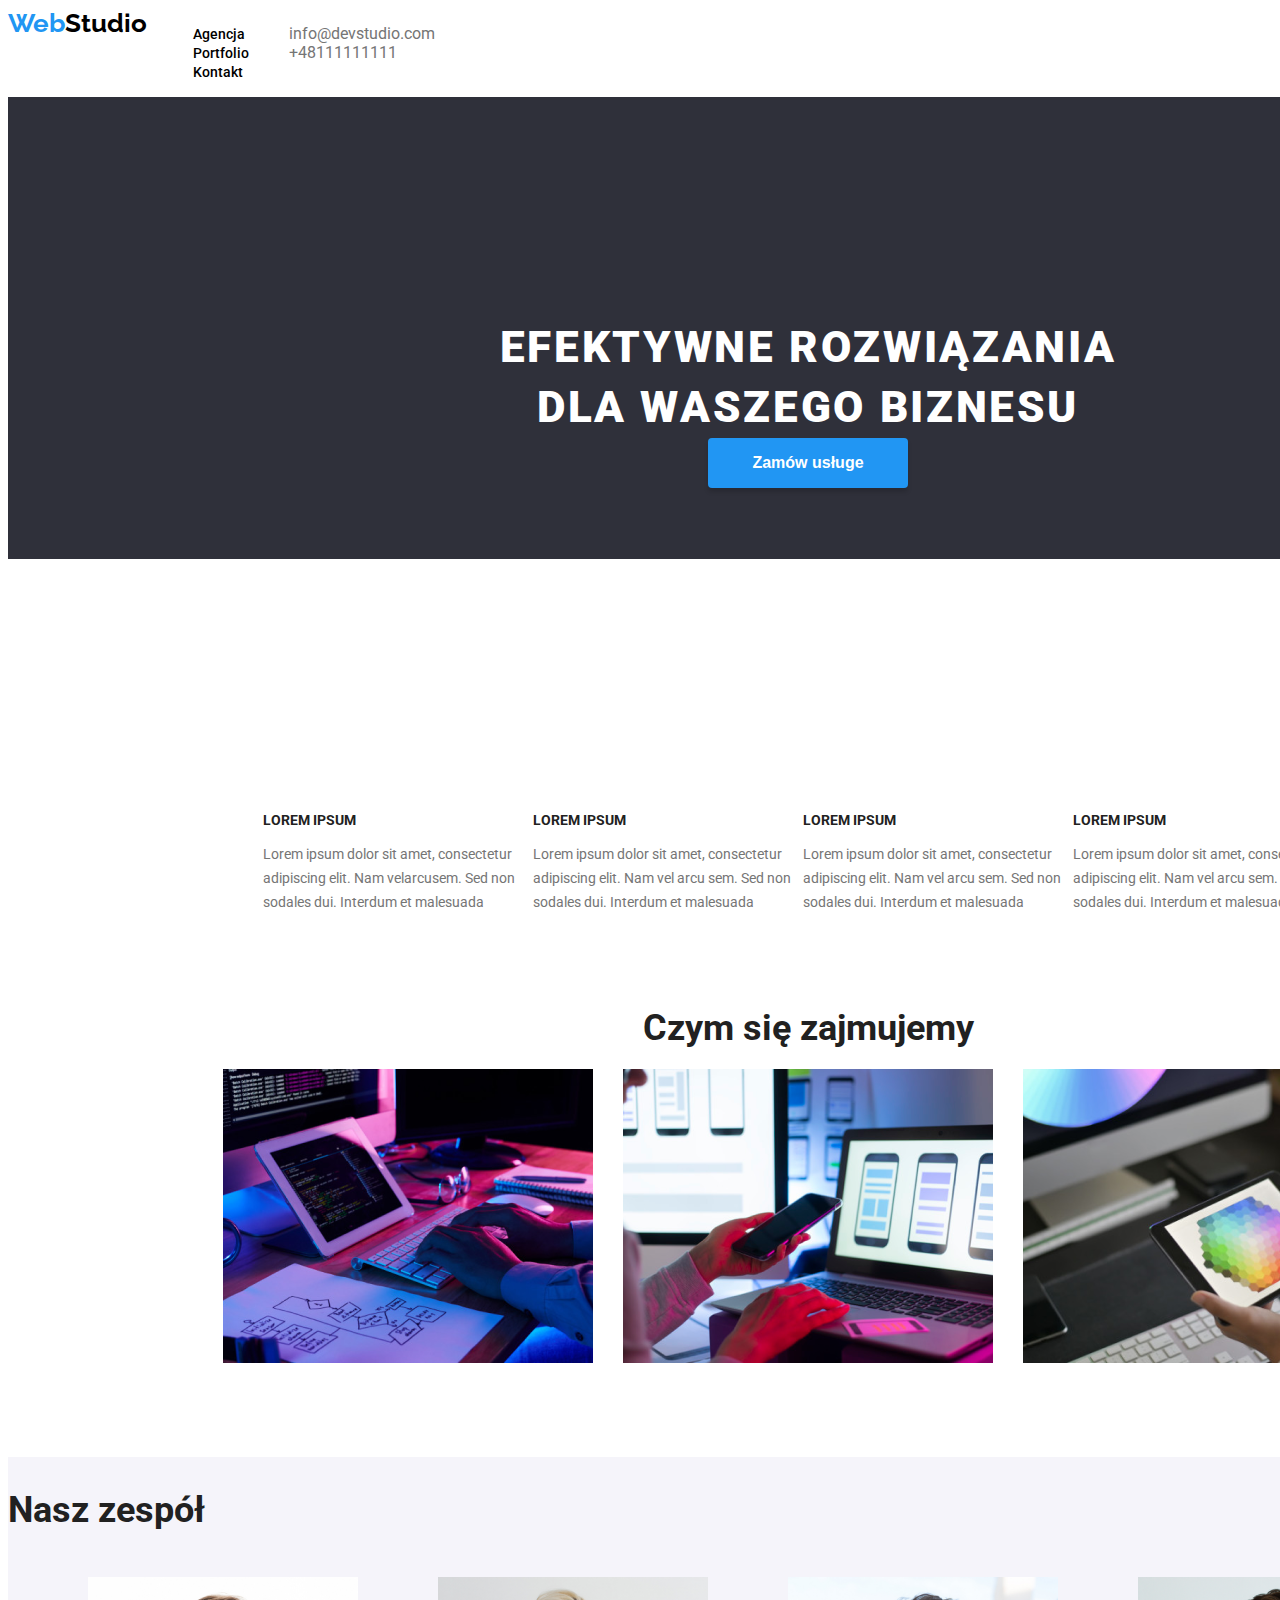
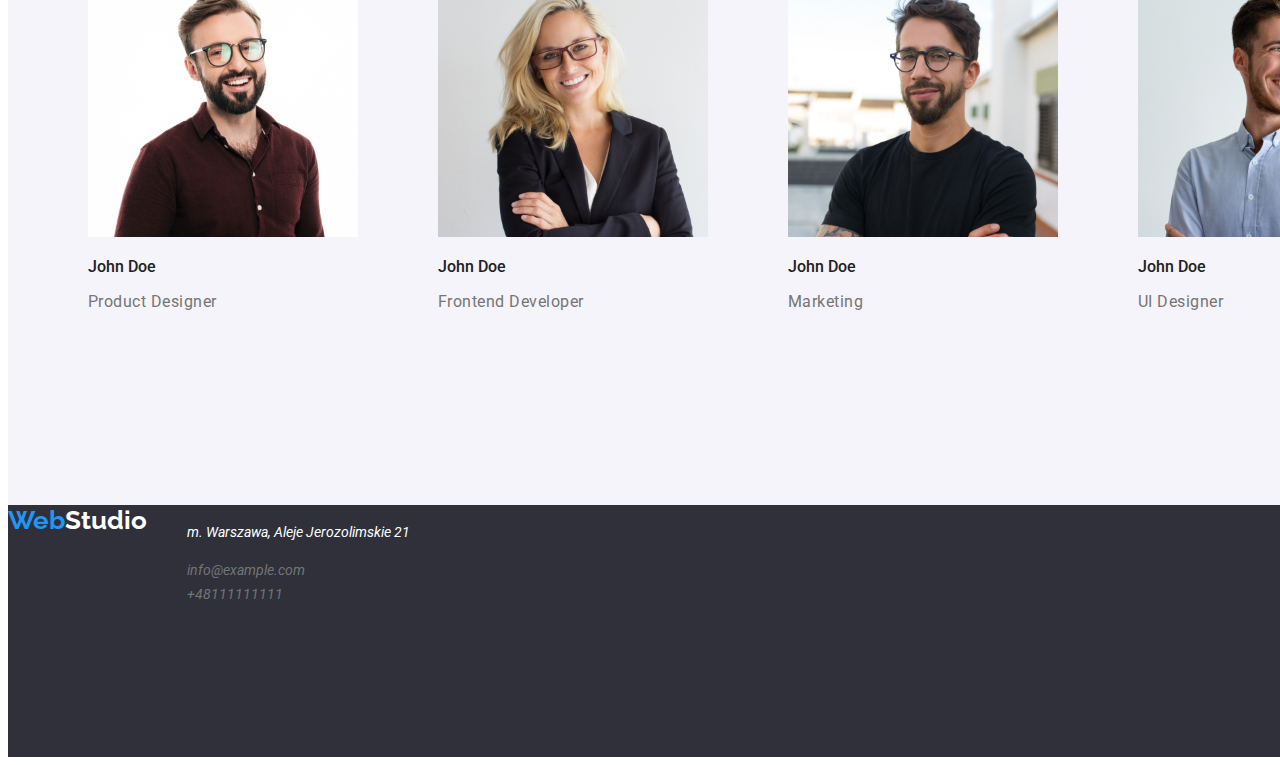
<file: index.html>
<!DOCTYPE html>
<html lang="en">
  <head>
    <meta charset="UTF-8" />
    <meta http-equiv="X-UA-Compatible" content="IE=edge" />
    <meta name="viewport" content="width=device-width, initial-scale=1.0" />
    <title>Document</title>
    <link rel="stylesheet" href="style.css" />
    <link
      href="https://fonts.googleapis.com/css2?family=Raleway:wght@700&family=Roboto:wght@400;500;700;900&display=swap"
      rel="stylesheet"
    />
  </head>
  <body>
    <header class="mainpages">
      <a href="index.html" class="text-webstudio"> <span> Web</span>Studio</a>
      <nav>
        <ul class="list-menu">
          <li>
            <a href="/agencja.html" class="text-list">Agencja</a>
          </li>
          <li>
            <a href="./portfolio.html" class="text-list">Portfolio</a>
          </li>
          <li>
            <a href="./kontakt.html" class="text-list">Kontakt</a>
          </li>
        </ul>
      </nav>
      <ul class="list-menu">
        <li>
          <a href="mailto:info@devstudio.com" class="text-contact"
            >info@devstudio.com</a
          >
        </li>
        <li>
          <a href="tel:+48111111111" class="text-contact">+48111111111</a>
        </li>
      </ul>
    </header>
    <main>
      <div class="background-dark">
        <h1 class="main-title">
          EFEKTYWNE ROZWIĄZANIA <br />
          DLA WASZEGO BIZNESU
        </h1>
        <button type="button" class="button">Zamów usługe</button>
      </div>
      <ul class="strengths">
        <li>
          <p class="strengths-head">LOREM IPSUM</p>
          <p class="strengths-contents">
            Lorem ipsum dolor sit amet, consectetur adipiscing elit. Nam
            velarcusem. Sed non sodales dui. Interdum et malesuada
          </p>
        </li>
        <li>
          <p class="strengths-head">LOREM IPSUM</p>
          <p class="strengths-contents">
            Lorem ipsum dolor sit amet, consectetur adipiscing elit. Nam vel
            arcu sem. Sed non sodales dui. Interdum et malesuada
          </p>
        </li>
        <li>
          <p class="strengths-head">LOREM IPSUM</p>
          <p class="strengths-contents">
            Lorem ipsum dolor sit amet, consectetur adipiscing elit. Nam vel
            arcu sem. Sed non sodales dui. Interdum et malesuada
          </p>
        </li>
        <li>
          <p class="strengths-head">LOREM IPSUM</p>
          <p class="strengths-contents">
            Lorem ipsum dolor sit amet, consectetur adipiscing elit. Nam vel
            arcu sem. Sed non sodales dui. Interdum et malesuada
          </p>
        </li>
      </ul>
      <section>
        <h2 class="our-work">Czym się zajmujemy</h2>
        <ul class="our-images">
          <li>
            <img
              class="code-work"
              src="images/img1.png"
              alt="Code work"
              width="370"
              height="294"
            />
          </li>
          <li>
            <img
              class="apps"
              src="images/img2.png"
              alt="apps"
              width="370"
              height="294"
            />
          </li>
          <li>
            <img
              class="webside"
              src="images/img3.png"
              alt="webside "
              width="370"
              height="294"
            />
          </li>
        </ul>
      </section>
      <section>
        <div class="background-gray">
          <h2 class="our-team">Nasz zespół</h2>
          <ul class="team-list">
            <li>
              <figure>
                <img
                  src="images/img4.jpg"
                  alt="Product developer John Doe"
                  width="270"
                  height="260"
                />
                <figcaption>
                  <p class="team-name">John Doe</p>
                  <p class="team-profession">Product Designer</p>
                </figcaption>
              </figure>
            </li>
            <li>
              <figure>
                <img
                  src="images/img5.jpg"
                  alt="Product developer John Doe"
                  width="270"
                  height="260"
                />
                <figcaption>
                  <p class="team-name">John Doe</p>
                  <p class="team-profession">Frontend Developer</p>
                </figcaption>
              </figure>
            </li>
            <li>
              <figure>
                <img
                  src="images/img6.jpg"
                  alt="Product developer John Doe"
                  width="270"
                  height="260"
                />
                <figcaption>
                  <p class="team-name">John Doe</p>
                  <p class="team-profession">Marketing</p>
                </figcaption>
              </figure>
            </li>
            <li>
              <figure>
                <img
                  src="images/img7.jpg"
                  alt="Product developer John Doe"
                  width="270"
                  height="260"
                />
                <figcaption>
                  <p class="team-name">John Doe</p>
                  <p class="team-profession">UI Designer</p>
                </figcaption>
              </figure>
            </li>
          </ul>
        </div>
      </section>
      <footer>
        <div class="footer">
          <a href="index.html" class="text-webstudio2">
            <span> Web</span>Studio</a
          >

          <address>
            <ul class="adress-list">
              <li>
                <p class="address-text">m. Warszawa, Aleje Jerozolimskie 21</p>
              </li>
              <li>
                <a href="mailto:info@example.com" class="address-link"
                  >info@example.com</a
                >
              </li>
              <li>
                <a href="tel:+48111111111" class="address-link">+48111111111</a>
              </li>
            </ul>
          </address>
        </div>
      </footer>
    </main>
  </body>
</html>
</file>
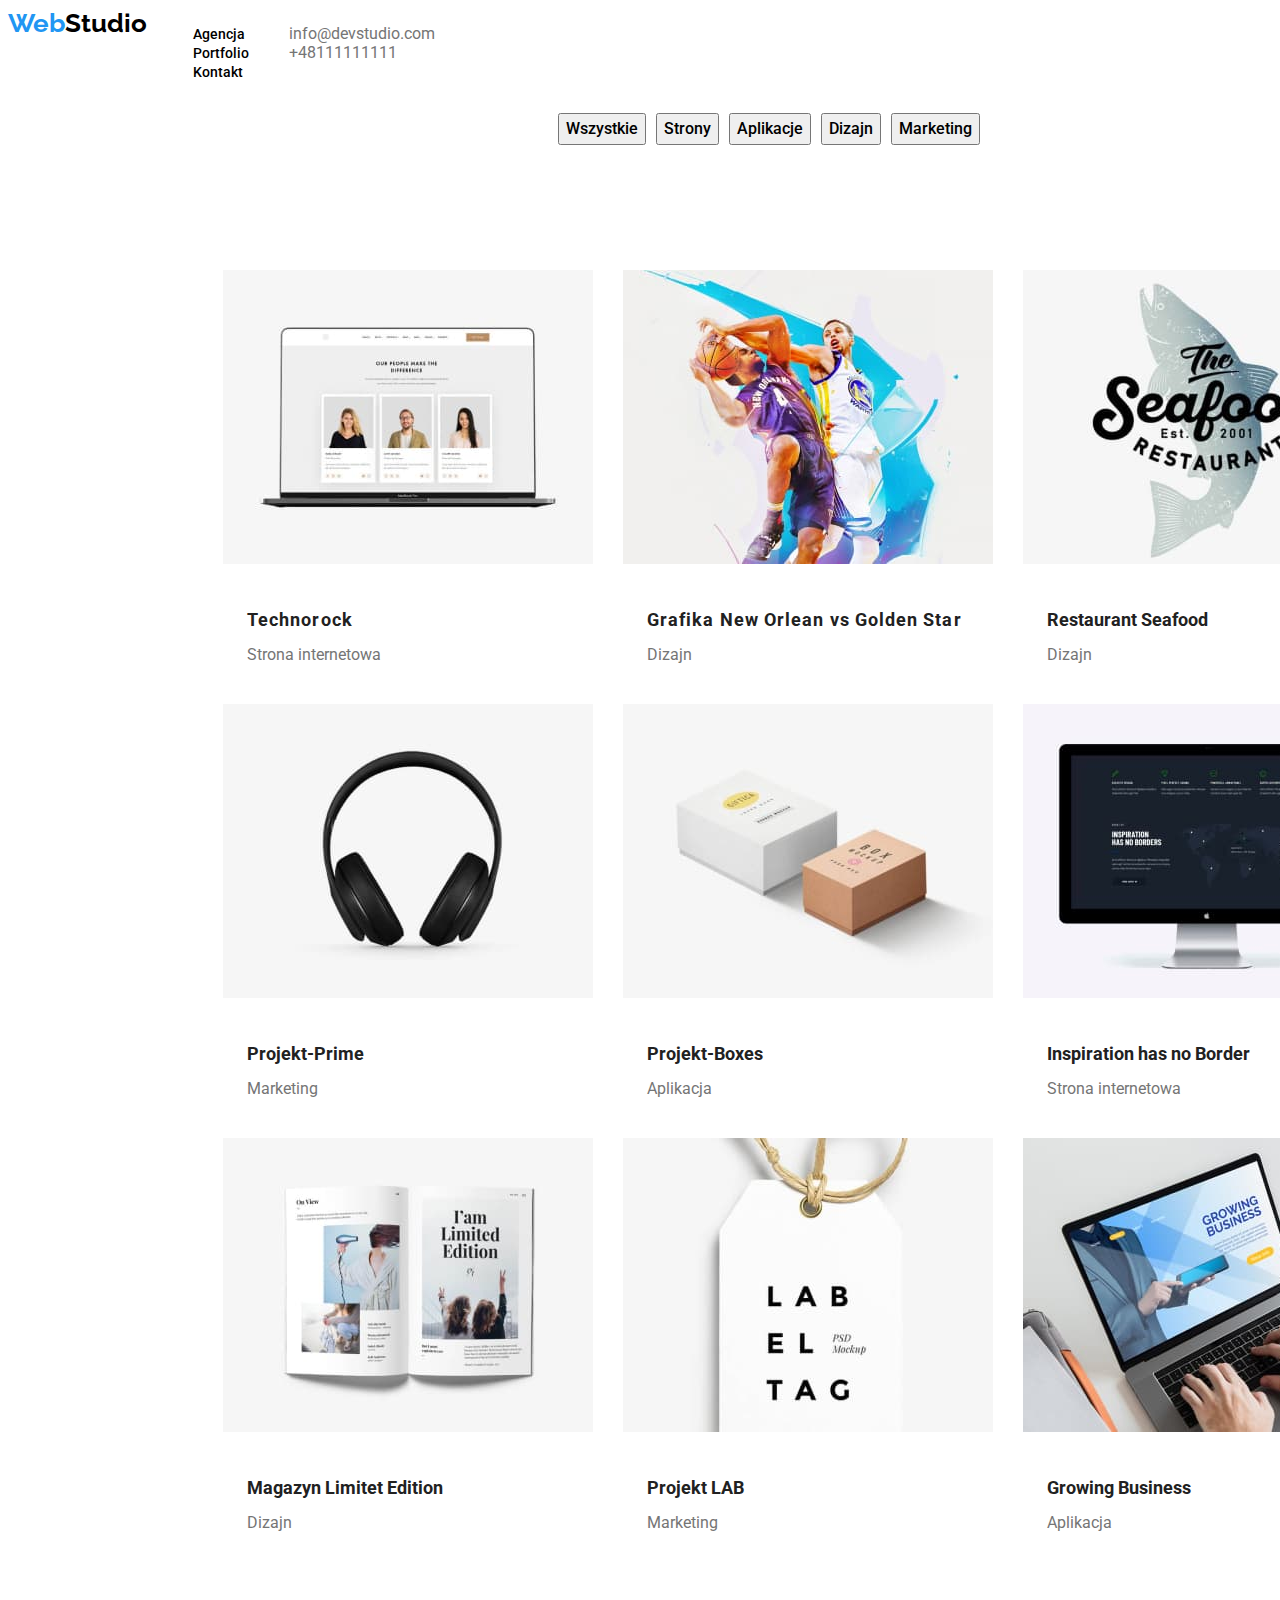
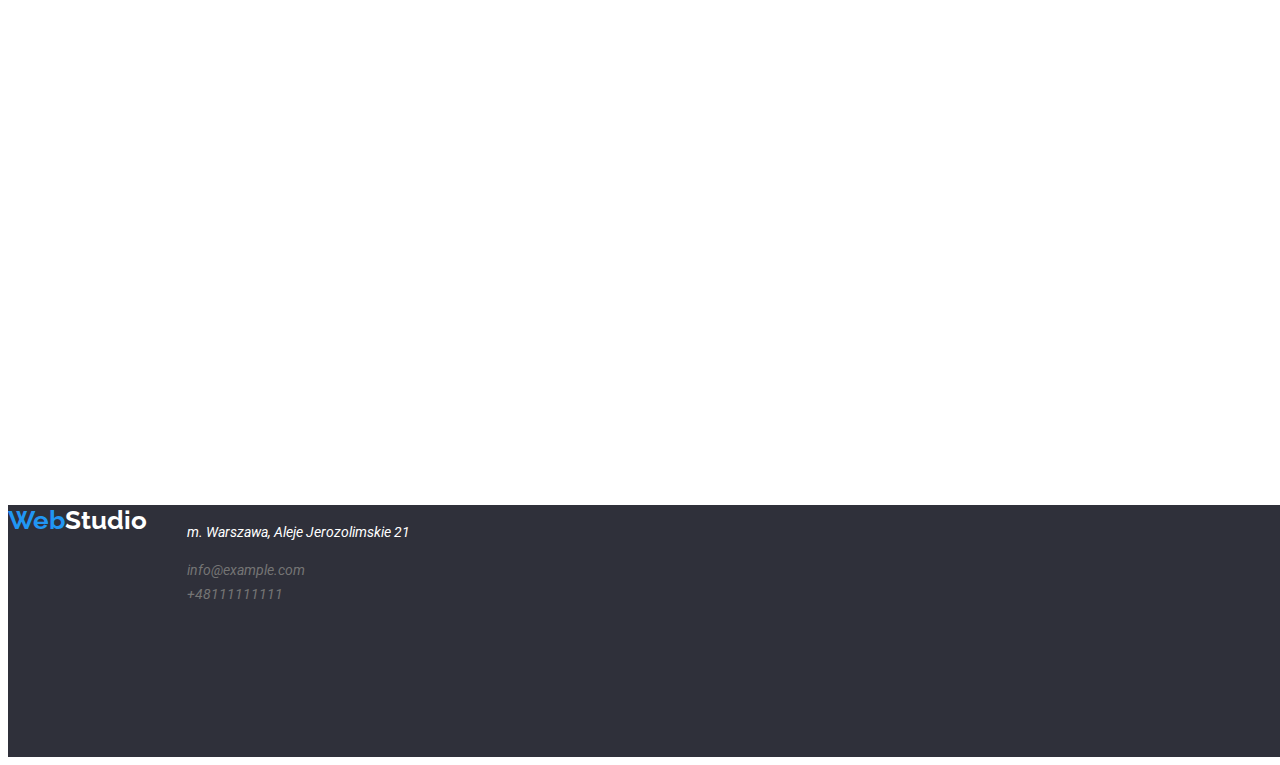
<file: portfolio.html>
<!DOCTYPE html>
<html lang="en">
  <head>
    <meta charset="UTF-8" />
    <meta http-equiv="X-UA-Compatible" content="IE=edge" />
    <meta name="viewport" content="width=device-width, initial-scale=1.0" />
    <title>Portfolio</title>
    <link rel="stylesheet" href="style.css" />
    <link
      href="https://fonts.googleapis.com/css2?family=Raleway:wght@700&family=Roboto:wght@400;500;700;900&display=swap"
      rel="stylesheet"
    />
  </head>
  <body>
    <header class="mainpages">
      <a href="index.html" class="text-webstudio"> <span> Web</span>Studio</a>
      <nav>
        <ul class="list-menu">
          <li>
            <a href="/agencja.html" class="text-list">Agencja</a>
          </li>
          <li>
            <a href="./portfolio.html" class="text-list">Portfolio</a>
          </li>
          <li>
            <a href="./kontakt.html" class="text-list">Kontakt</a>
          </li>
        </ul>
      </nav>
      <ul class="list-menu">
        <li>
          <a href="mailto:info@devstudio.com" class="text-contact"
            >info@devstudio.com</a
          >
        </li>
        <li>
          <a href="tel:+48111111111" class="text-contact">+48111111111</a>
        </li>
      </ul>
    </header>
    <section>
      <ul class="list-filters">
        <li>
          <button type="button" class="buton-portfolio">Wszystkie</button>
        </li>
        <li>
          <button type="button" class="buton-portfolio">Strony</button>
        </li>
        <li>
          <button type="button" class="buton-portfolio">Aplikacje</button>
        </li>
        <li>
          <button type="button" class="buton-portfolio">Dizajn</button>
        </li>
        <li>
          <button type="button" class="buton-portfolio">Marketing</button>
        </li>
      </ul>
    </section>
    <main>
      <section>
        <ul class="portfolio-images">
          <li>
            <figure>
              <img
                class="project-1"
                src="images/portf1.jpg"
                alt="Technorock"
                width="370"
                height="294"
              />
              <figcaption>
                <p class="portfolio-technorock">Technorock</p>
                <p class="portfolio-webside">Strona internetowa</p>
              </figcaption>
            </figure>
          </li>
          <li>
            <figure>
              <img
                class="project-2"
                src="images/portf2.jpg"
                alt="New-Orlean"
                width="370"
                height="294"
              />
              <figcaption>
                <p class="portfolio-Orlean">
                  Grafika New Orlean vs Golden Star
                </p>
                <p class="portfolio-dizajn">Dizajn</p>
              </figcaption>
            </figure>
          </li>
          <li>
            <figure>
              <img
                class="project-3"
                src="images/portf3.jpg"
                alt="Restaurant"
                width="370"
                height="294"
              />
              <figcaption>
                <p class="portfolio-seafood">Restaurant Seafood</p>
                <p class="portfolio-app">Dizajn</p>
              </figcaption>
            </figure>
          </li>
          <li>
            <figure>
              <img
                class="project-4"
                src="images/portf4.jpg"
                alt="Projekt-Prime"
                width="370"
                height="294"
              />
              <figcaption>
                <p class="portfolio-prime">Projekt-Prime</p>
                <p class="portfolio-marketing">Marketing</p>
              </figcaption>
            </figure>
          </li>
          <li>
            <figure>
              <img
                class="project-5"
                src="images/portf5.jpg"
                alt="Projekt-Boxes"
                width="370"
                height="294"
              />
              <figcaption>
                <p class="portfolio-boxes">Projekt-Boxes</p>
                <p class="portfolio-app2">Aplikacja</p>
              </figcaption>
            </figure>
          </li>
          <li>
            <figure>
              <img
                class="project-6"
                src="images/portf6.jpg"
                alt="Inspiration has no Border"
                width="370"
                height="294"
              />
              <figcaption>
                <p class="portfolio-inspiration">Inspiration has no Border</p>
                <p class="portfolio-web2">Strona internetowa</p>
              </figcaption>
            </figure>
          </li>
          <li>
            <figure>
              <img
                class="project-7"
                src="images/portf7.jpg"
                alt="Magazyn Limitet Edition"
                width="370"
                height="294"
              />
              <figcaption>
                <p class="portfolio-Magazine">Magazyn Limitet Edition</p>
                <p class="portfolio-dizajn2">Dizajn</p>
              </figcaption>
            </figure>
          </li>
          <li>
            <figure>
              <img
                class="project-8"
                src="images/portf8.jpg"
                alt="Projekt LAB"
                width="370"
                height="294"
              />
              <figcaption>
                <p class="portfolio-lab">Projekt LAB</p>
                <p class="portfolio-marketing2">Marketing</p>
              </figcaption>
            </figure>
          </li>
          <li>
            <figure>
              <img
                class="project-9"
                src="images/portf9.jpg"
                alt="Growing Business"
                width="370"
                height="294"
              />
              <figcaption>
                <p class="portfolio-growing">Growing Business</p>
                <p class="portfolio-app3">Aplikacja</p>
              </figcaption>
            </figure>
          </li>
        </ul>
      </section>
      <footer>
        <div class="footer">
          <a href="index.html" class="text-webstudio2">
            <span> Web</span>Studio</a
          >

          <address>
            <ul class="adress-list">
              <li>
                <p class="address-text">m. Warszawa, Aleje Jerozolimskie 21</p>
              </li>
              <li>
                <a href="mailto:info@example.com" class="address-link"
                  >info@example.com</a
                >
              </li>
              <li>
                <a href="tel:+48111111111" class="address-link">+48111111111</a>
              </li>
            </ul>
          </address>
        </div>
      </footer>
    </main>
  </body>
</html>
</file>
<file: style.css>
body {
  font-family: "Raleway", sans-serif;
  font-family: "Roboto", sans-serif;
  position: relative;
  width: 1600px;
  height: 2349px;

  background: #ffffff;
}
:root {
  --black: #000;
  --blue: #2196f3;
  --grey: #757575;
  --dark: #2f303a;
  --white: #ffff;
  --black2: #212121;
  --white2gray: #f5f4fa;
}

/*Header-----------------------*/

.mainpages {
  list-style: none;
  display: flex;
}
.text-webstudio {
  color: rgb(0, 0, 0);
  font-family: "Roboto";
  font-weight: 700;
  font-size: 260px;
  line-height: 1.193;
  text-decoration: none;

  width: 145px;
  height: 31px;

  font-family: "Raleway";
  font-style: normal;
  font-weight: 700;
  font-size: 26px;
  line-height: 31px;
}
.text-webstudio > span {
  color: #2196f3;
  text-decoration: none;
}

.text-list {
  font-weight: 500;
  font-size: 14px;
  line-height: 1.172;
  text-decoration: none;
  color: var(--black);
}
.list-menu {
  list-style: none;
}
.text-contact {
  color: var(--grey);
  text-decoration: none;
}

/*Main-------------------*/
.main-title {
  font-weight: 900;
  font-size: 44px;
  color: var(--white);
  position: absolute;
  width: 696px;
  height: 120px;
  left: 452px;
  top: 280px;

  font-family: "Roboto";
  font-style: normal;
  font-weight: 900;
  font-size: 44px;
  line-height: 60px;

  text-align: center;
  letter-spacing: 0.06em;
  text-transform: uppercase;

  color: #ffffff;
}

.background-dark {
  padding: 231px 0;
  background-color: var(--dark);
}
.button {
  color: var(--white);
  font-weight: 700;
  font-size: 16px;
  line-height: 1.88;
  background-color: var(--blue);
  border-style: none;
  box-shadow: 0px 4px 4px rgba(0, 0, 0, 0.15);
  border-radius: 4px;
  cursor: pointer;
  width: 200px;
  height: 50px;
  position: absolute;
  width: 200px;
  height: 50px;
  left: 700px;
  top: 430px;
}
/*Loren------------------*/

.strengths {
  position: absolute;
  width: 1170px;
  height: 101px;
  left: 215px;
  top: 774px;
  list-style: none;
  display: flex;
}
.strengths-head {
  font-weight: 700;
  font-size: 14px;
  line-height: 1.143;
  color: var(--black2);
}
.strengths-contents {
  font-size: 14px;
  line-height: 1.72;
  width: 270px;
  height: 75px;
  color: var(--grey);
}
/*Our Work---------------------*/
.our-work {
  position: absolute;
  width: 352px;
  height: 42px;
  left: 624px;
  top: 969px;
  font-family: "Roboto";
  font-style: normal;
  color: var(--black2);
  font-weight: 700;
  font-size: 36px;
  line-height: 42px;
  text-align: center;
}
.our-images {
  list-style: none;
  display: flex;
}
.code-work {
  position: absolute;
  width: 370px;
  height: 294px;
  left: 215px;
  top: 1061px;
}
.apps {
  position: absolute;
  width: 370px;
  height: 294px;
  left: 615px;
  top: 1061px;
}
.webside {
  position: absolute;
  width: 370px;
  height: 294px;
  left: 1015px;
  top: 1061px;
}
/*Our Team-------------------------*/
.our-team {
  font-family: "Roboto";
  font-style: normal;
  font-weight: 700;
  font-size: 36px;
  line-height: 42px;

  color: var(--black2);
}
.team-list {
  list-style: none;
  display: flex;

  width: 1170px;
  height: 368px;
  left: 215px;
  top: 1635px;
}
.team-name {
  font-family: "Roboto";
  font-style: normal;
  font-weight: 500;
  font-size: 16px;
  line-height: 19px;
  color: var(--black2);
  font-weight: 500;
  font-size: 16px;
  line-height: 1.19;
}
.team-profession {
  color: var(--grey);
  font-family: "Roboto";
  font-style: normal;
  font-weight: 400;
  font-size: 16px;
  line-height: 19px;

  letter-spacing: 0.03em;
}
.background-gray {
  position: absolute;
  width: 1600px;
  height: 648px;
  left: 0px;
  top: 1449px;

  background: #f5f4fa;
  padding: 2px 0;
  background-color: var(--white2gray);
}
/*adress------------------*/
.footer {
  position: absolute;
  background-color: var(--dark);
  width: 1600px;
  height: 252px;
  left: 0px;
  top: 2097px;
  display: flex;
}
.text-webstudio2 {
  color: rgb(255, 255, 255);
  font-family: "Roboto";
  font-weight: 700;
  font-size: 260px;
  line-height: 1.193;
  text-decoration: none;

  font-family: "Raleway";
  font-style: normal;
  font-weight: 700;
  font-size: 26px;
  line-height: 31px;
}
.text-webstudio > span {
  color: var(--blue);
  text-decoration: none;
}

.footer-logo {
  color: var(--white);
  font-weight: 700;
  font-size: 26px;
  line-height: 1.193;
}
.adress-list {
  list-style: none;
}
.address-text {
  color: var(--white);
  font-size: 14px;
  line-height: 1.71;
}
.address-link {
  color: var(--grey);
  font-size: 14px;
  line-height: 1.71;
  text-decoration: none;
}
.text-webstudio2 > span {
  color: var(--blue);
}
/*PORTFOLIO------------------------------------------------*/
.buton-portfolio {
  margin-right: 10px;

  font-family: "Roboto";
  font-style: normal;
  font-weight: 500;
  font-size: 16px;
  line-height: 26px;

  color: var(--black);
}
.list-filters {
  list-style: none;
  display: flex;
  width: 572px;
  height: 54px;
  left: 510px;
  top: 174px;
  margin-left: 510px;
}
.portfolio-images {
  list-style: none;
}
.portfolio-technorock {
  position: absolute;
  width: 322px;
  height: 36px;
  left: 239px;
  top: 576px;

  font-family: "Roboto";
  font-style: normal;
  font-weight: 700;
  font-size: 18px;
  line-height: 36px;

  letter-spacing: 0.06em;

  color: #212121;
}
.portfolio-webside {
  position: absolute;
  width: 322px;
  height: 30px;
  left: 239px;
  top: 616px;

  font-family: "Roboto";
  font-style: normal;
  font-weight: 400;
  font-size: 16px;
  line-height: 30px;

  color: #757575;
}
.project-1 {
  position: absolute;
  width: 370px;
  height: 294px;
  left: 215px;
  top: 262px;
}
.project-2 {
  position: absolute;
  width: 370px;
  height: 294px;
  left: 615px;
  top: 262px;
}
.portfolio-Orlean {
  position: absolute;
  width: 322px;
  height: 36px;
  left: 639px;
  top: 576px;

  font-family: "Roboto";
  font-style: normal;
  font-weight: 700;
  font-size: 18px;
  line-height: 36px;

  letter-spacing: 0.06em;

  color: #212121;
}
.portfolio-dizajn {
  position: absolute;
  width: 322px;
  height: 30px;
  left: 639px;
  top: 616px;

  font-family: "Roboto";
  font-style: normal;
  font-weight: 400;
  font-size: 16px;
  line-height: 30px;

  color: #757575;
}

.project-3 {
  position: absolute;
  width: 370px;
  height: 294px;
  left: 1015px;
  top: 262px;
}
.portfolio-seafood {
  position: absolute;
  width: 322px;
  height: 36px;
  left: 1039px;
  top: 576px;

  font-family: "Roboto";
  font-style: normal;
  font-weight: 700;
  font-size: 18px;
  line-height: 36px;

  color: #212121;
}
.portfolio-app {
  position: absolute;
  width: 322px;
  height: 30px;
  left: 1039px;
  top: 616px;

  font-family: "Roboto";
  font-style: normal;
  font-weight: 400;
  font-size: 16px;
  line-height: 30px;

  color: #757575;
}
.project-4 {
  position: absolute;
  width: 370px;
  height: 294px;
  left: 215px;
  top: 696px;
}
.portfolio-prime {
  position: absolute;
  width: 322px;
  height: 36px;
  left: 239px;
  top: 1010px;

  font-family: "Roboto";
  font-style: normal;
  font-weight: 700;
  font-size: 18px;
  line-height: 36px;

  color: #212121;
}
.portfolio-marketing {
  position: absolute;
  width: 322px;
  height: 30px;
  left: 239px;
  top: 1050px;

  font-family: "Roboto";
  font-style: normal;
  font-weight: 400;
  font-size: 16px;
  line-height: 30px;

  color: #757575;
}
.project-5 {
  position: absolute;
  width: 370px;
  height: 294px;
  left: 615px;
  top: 696px;
}
.portfolio-boxes {
  position: absolute;
  width: 322px;
  height: 36px;
  left: 639px;
  top: 1010px;

  font-family: "Roboto";
  font-style: normal;
  font-weight: 700;
  font-size: 18px;
  line-height: 36px;

  color: #212121;
}
.portfolio-app2 {
  position: absolute;
  width: 322px;
  height: 30px;
  left: 639px;
  top: 1050px;

  font-family: "Roboto";
  font-style: normal;
  font-weight: 400;
  font-size: 16px;
  line-height: 30px;

  color: #757575;
}
.project-6 {
  position: absolute;
  width: 370px;
  height: 294px;
  left: 1015px;
  top: 696px;
}
.portfolio-inspiration {
  position: absolute;
  width: 322px;
  height: 36px;
  left: 1039px;
  top: 1010px;

  font-family: "Roboto";
  font-style: normal;
  font-weight: 700;
  font-size: 18px;
  line-height: 36px;

  color: #212121;
}
.portfolio-web2 {
  position: absolute;
  width: 322px;
  height: 30px;
  left: 1039px;
  top: 1050px;

  font-family: "Roboto";
  font-style: normal;
  font-weight: 400;
  font-size: 16px;
  line-height: 30px;

  color: #757575;
}
.project-7 {
  position: absolute;
  width: 370px;
  height: 294px;
  left: 215px;
  top: 1130px;
}
.portfolio-Magazine {
  position: absolute;
  width: 322px;
  height: 36px;
  left: 239px;
  top: 1444px;

  font-family: "Roboto";
  font-style: normal;
  font-weight: 700;
  font-size: 18px;
  line-height: 36px;

  color: #212121;
}
.portfolio-dizajn2 {
  position: absolute;
  width: 322px;
  height: 30px;
  left: 239px;
  top: 1484px;

  font-family: "Roboto";
  font-style: normal;
  font-weight: 400;
  font-size: 16px;
  line-height: 30px;

  color: #757575;
}
.project-8 {
  position: absolute;
  width: 370px;
  height: 294px;
  left: 615px;
  top: 1130px;
}
.portfolio-lab {
  position: absolute;
  width: 322px;
  height: 36px;
  left: 639px;
  top: 1444px;

  font-family: "Roboto";
  font-style: normal;
  font-weight: 700;
  font-size: 18px;
  line-height: 36px;

  color: #212121;
}
.portfolio-marketing2 {
  position: absolute;
  width: 322px;
  height: 30px;
  left: 639px;
  top: 1484px;

  font-family: "Roboto";
  font-style: normal;
  font-weight: 400;
  font-size: 16px;
  line-height: 30px;

  color: #757575;
}

.project-9 {
  position: absolute;
  width: 370px;
  height: 294px;
  left: 1015px;
  top: 1130px;
}
.portfolio-growing {
  position: absolute;
  width: 322px;
  height: 36px;
  left: 1039px;
  top: 1444px;

  font-family: "Roboto";
  font-style: normal;
  font-weight: 700;
  font-size: 18px;
  line-height: 36px;

  color: #212121;
}
.portfolio-app3 {
  position: absolute;
  width: 322px;
  height: 30px;
  left: 1039px;
  top: 1484px;

  font-family: "Roboto";
  font-style: normal;
  font-weight: 400;
  font-size: 16px;
  line-height: 30px;

  color: #757575;
}
</file>
